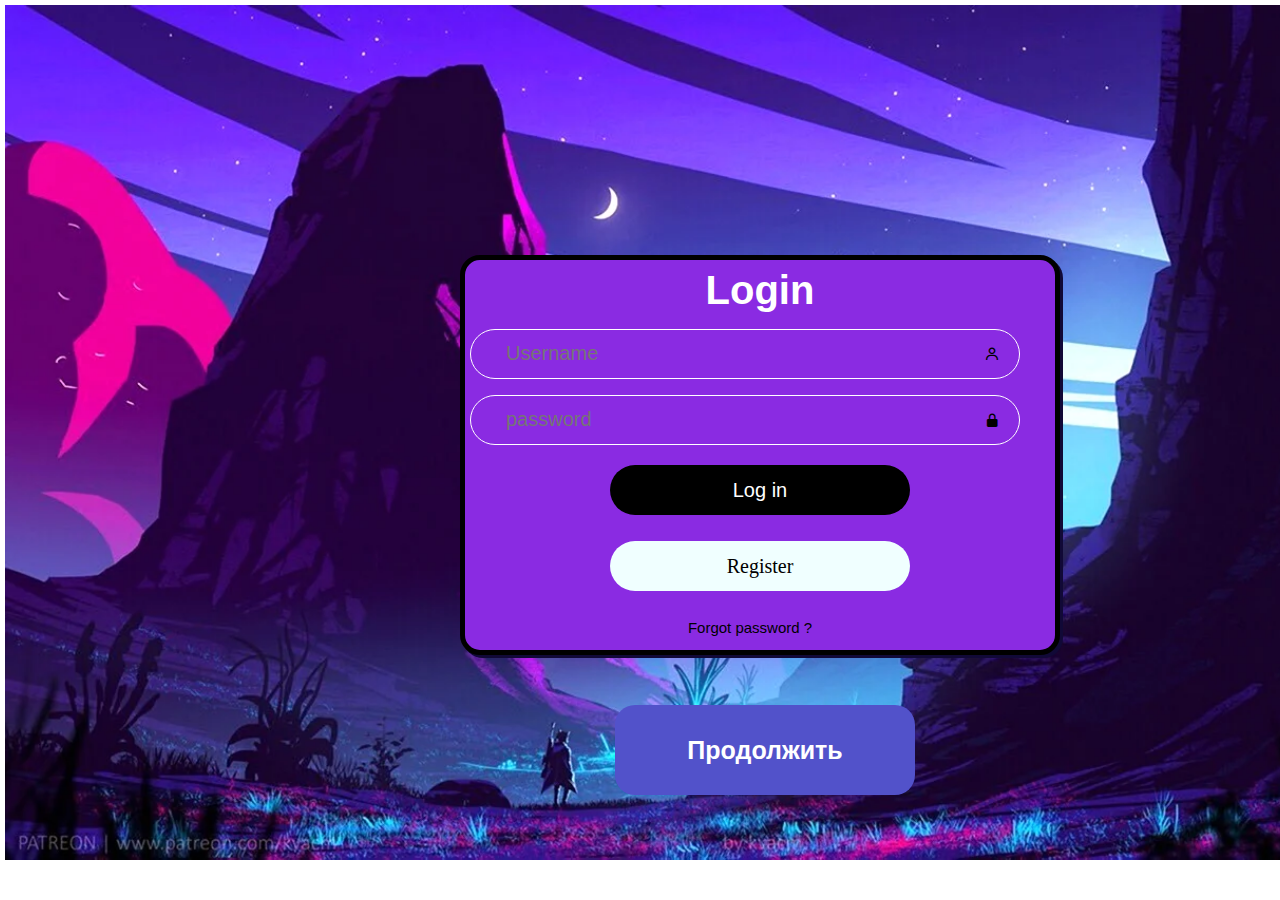
<file: index.html>
<!DOCTYPE html>
<html lang="en">
<head>
    <meta charset="UTF-8">
    <meta name="viewport" content="width=device-width, initial-scale=1.0">
    <title>Готовое Дз 7 А</title>
    <link rel="stylesheet" href="./main.css">
    <link href='https://unpkg.com/boxicons@2.1.4/css/boxicons.min.css' rel='stylesheet'>
</head>
<body class="verygood">
    <div class="wraper">
          <h1 class="ter">Login</h1>
          <div class="input">
            <input type="text" placeholder="Username" class="Username">
            <i class='bx bx-user'></i>
        </div>
             <div class="input1">
                <input type="text" placeholder="password" class="password">
                <i class='bx bxs-lock-alt'></i>
            </div>
              <div class="login">
                <button class="pong">Log in</button>
              </div>
                <div class="Register">
                    <button class="reg">Register</button>
                 </div>
                      <div class="zetaprime"> 
                    <a  class="aqwa" href="#" style="text-decoration: none;">Forgot password ?</a>
                </div>
                
         </div>
      





   
<div class="go">
        <a class="pro" href="./Главная.html" style="text-decoration: none;">Продолжить</a>
      </div>
</body>
</html>
</file>
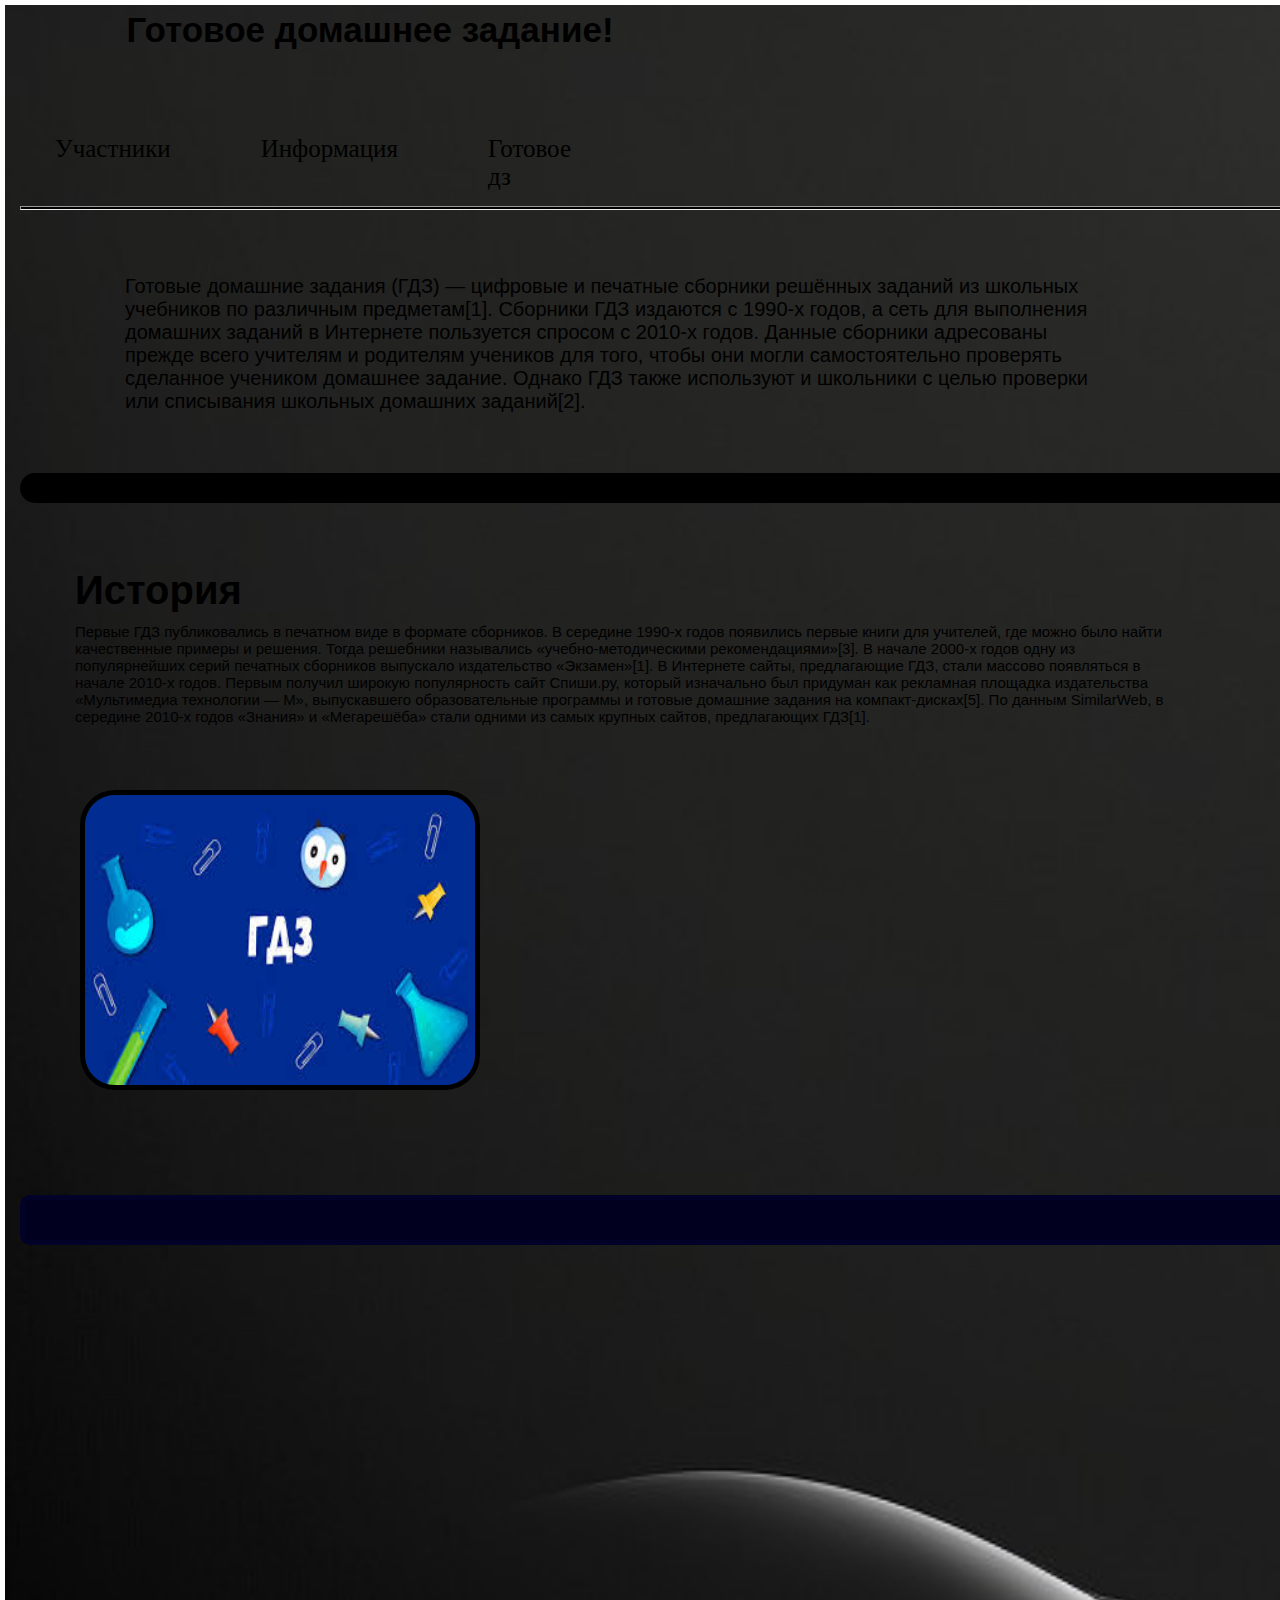
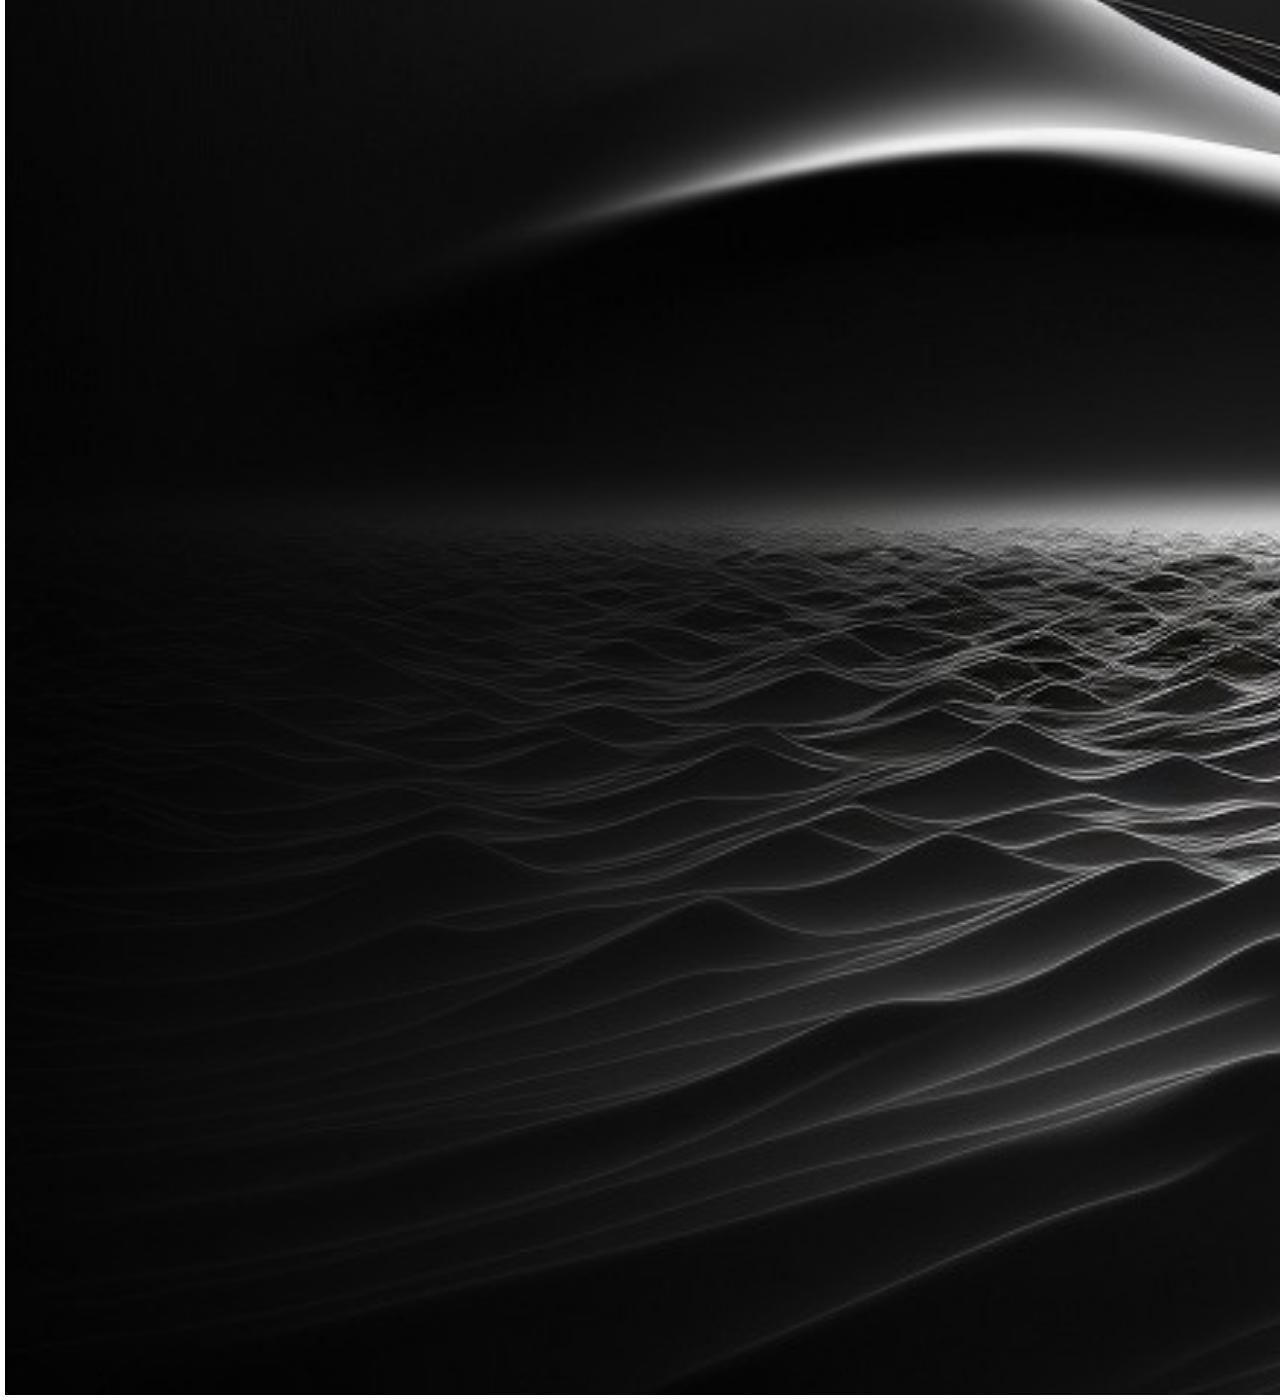
<file: Главная.html>
<!DOCTYPE html>
<html lang="en">
<head>
    <meta charset="UTF-8">
    <meta name="viewport" content="width=device-width, initial-scale=1.0">
    <link rel="stylesheet" href="./main.css">
    <link rel="stylesheet" href="./Участники.html">
    <title> Главная </title>
</head>
<body class="wert">
    <div class=" a">
        <div class="diver">
     <h1 class="hunor">Готовое домашнее задание!</h1></div>
     <div class="ctroka1"><a class="ctr1" href="./Участники.html" style="text-decoration: none;" >Участники</a>
        <a class="ctr2" href="./Инфор.html" style="text-decoration: none;" >Информация</a>
        <a class="ctr3" href="./Готов.html" style="text-decoration: none;">Готовое дз</a>
        </div>
    <hr class="line1">
    <div class="crr6"><p >Готовые домашние задания (ГДЗ) ― цифровые и печатные сборники решённых заданий из школьных учебников по различным предметам[1]. Сборники ГДЗ издаются с 1990-х годов, а сеть для выполнения домашних заданий в Интернете пользуется спросом с 2010-х годов. Данные сборники адресованы прежде всего учителям и родителям учеников для того, чтобы они могли самостоятельно проверять сделанное учеником домашнее задание. Однако ГДЗ также используют и школьники с целью проверки или списывания школьных домашних заданий[2]. </p></div>
    <div class="kyb">
         
    </div>    
    <div class="conter">
        <div class="paragraf1">
             <h2 class="h21">История </h2>
            <p class="h22">Первые ГДЗ публиковались в печатном виде в формате сборников. В середине 1990-х годов появились первые книги для учителей, где можно было найти качественные примеры и решения. Тогда решебники назывались «учебно-методическими рекомендациями»[3]. В начале 2000-х годов одну из популярнейших серий печатных сборников выпускало издательство «Экзамен»[1].

                В Интернете сайты, предлагающие ГДЗ, стали массово появляться в начале 2010-х годов. Первым получил широкую популярность сайт Спиши.ру, который изначально был придуман как рекламная площадка издательства «Мультимедиа технологии — М», выпускавшего образовательные программы и готовые домашние задания на компакт-дисках[5]. По данным SimilarWeb, в середине 2010-х годов «Знания» и «Мегарешёба» стали одними из самых крупных сайтов, предлагающих ГДЗ[1]. 

             </p>

        </div>
            <div class="paragraf2">
                <img class="img1" src="./imgs/./ulp.jpg"  alt="">

          </div>
  </div>
  <div class="kyb2">
         
  </div>    

  
    
  




</div>






































</body>
</html>
</file>
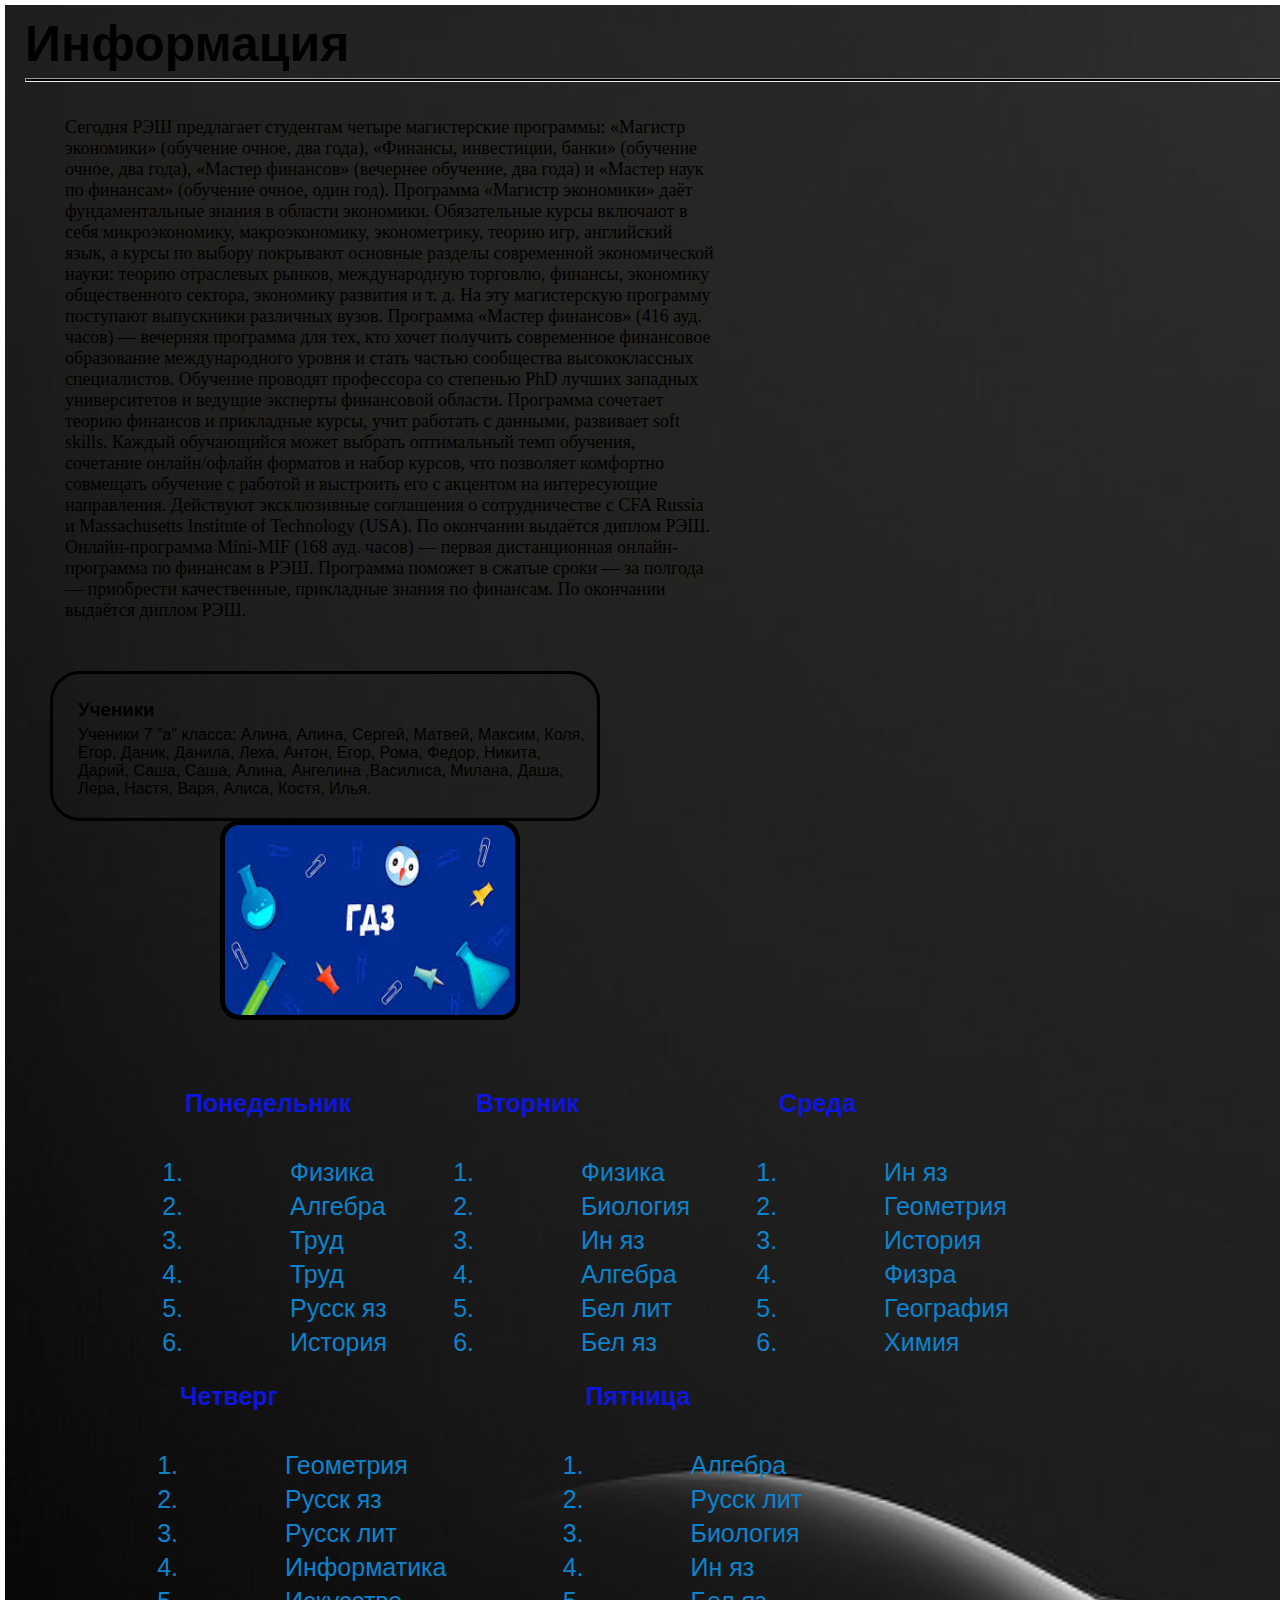
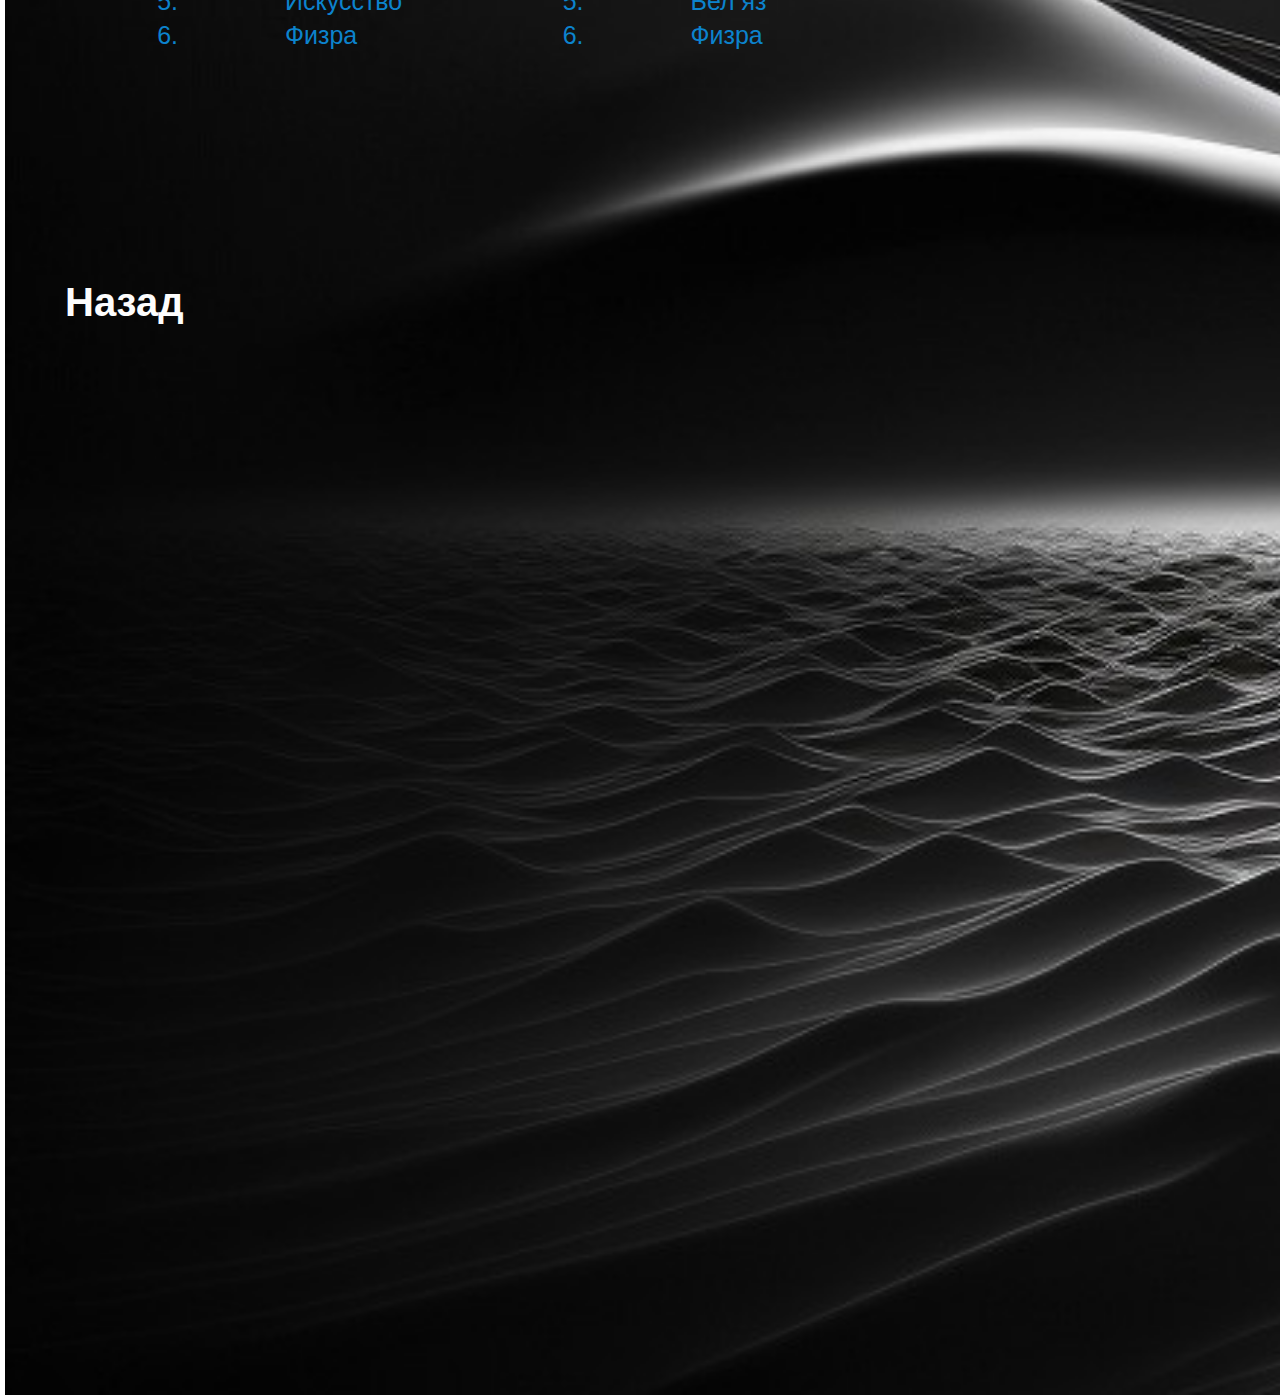
<file: Инфор.html>
<!DOCTYPE html>
<html lang="en">
<head>
    <meta charset="UTF-8">
    <meta name="viewport" content="width=device-width, initial-scale=1.0">
    <title>Информация</title>
    <link rel="stylesheet" href="./main.css">
</head>
<body class="wert">
       <div class="c">
        <div class="sder">
        <h2 class="h56">Информация</h2>
        <hr class="line1">
        <p class="h30">Сегодня РЭШ предлагает студентам четыре магистерские программы: «Магистр экономики» (обучение очное, два года), «Финансы, инвестиции, банки» (обучение очное, два года), «Мастер финансов» (вечернее обучение, два года) и «Мастер наук по финансам» (обучение очное, один год).

            Программа «Магистр экономики» даёт фундаментальные знания в области экономики. Обязательные курсы включают в себя микроэкономику, макроэкономику, эконометрику, теорию игр, английский язык, а курсы по выбору покрывают основные разделы современной экономической науки: теорию отраслевых рынков, международную торговлю, финансы, экономику общественного сектора, экономику развития и т. д. На эту магистерскую программу поступают выпускники различных вузов.
            
            Программа «Мастер финансов» (416 ауд. часов) — вечерняя программа для тех, кто хочет получить современное финансовое образование международного уровня и стать частью сообщества высококлассных специалистов. Обучение проводят профессора со степенью PhD лучших западных университетов и ведущие эксперты финансовой области. Программа сочетает теорию финансов и прикладные курсы, учит работать с данными, развивает soft skills. Каждый обучающийся может выбрать оптимальный темп обучения, сочетание онлайн/офлайн форматов и набор курсов, что позволяет комфортно совмещать обучение с работой и выстроить его с акцентом на интересующие направления. Действуют эксклюзивные соглашения о сотрудничестве с CFA Russia и Massachusetts Institute of Technology (USA). По окончании выдаётся диплом РЭШ.
            
            Онлайн-программа Mini-MIF (168 ауд. часов) — первая дистанционная онлайн-программа по финансам в РЭШ. Программа поможет в сжатые сроки — за полгода — приобрести качественные, прикладные знания по финансам. По окончании выдаётся диплом РЭШ. </p>
            <div class="H34">   
                <h3>Ученики</h3>
               <p > Ученики 7 "а" класса: Алина, Алина, Сергей, Матвей, Максим, Коля, Егор, Даник, Данила, Леха, Антон, Егор, Рома, Федор, Никита, Дарий, Саша, Саша, Алина, Ангелина ,Василиса, Милана, Даша, Лера, Настя, Варя, Алиса, Костя, Илья.   </p>  
              </div> 
           </div>
             <div class="sas">
                <img class=" img70" src="./imgs/ulp.jpg" alt="">
             </div>
    
    
    
      <div class="dz">   
        <div class="dz2">
            <h3 class="h70">Понедельник</h3>
          <ol class="asd">
            <li>Физика</li>
            <li> Алгебра</li>
            <li> Труд</li>
            <li> Труд</li>
            <li>Русск яз</li>
            <li> История</li>
          </ol>
        </div>
        <div class="dz2">
            <h3 class="h70">Вторник</h3>
          <ol class="asd">
            <li>Физика</li>
            <li>Биология</li>
            <li> Ин яз</li>
            <li> Алгебра</li>
            <li>Бел лит </li>
            <li>Бел яз</li>
          </ol>
        </div>
        <div class="dz2">
            <h3 class="h70">Среда</h3>
          <ol class="asd">
            <li>Ин яз</li>
            <li>Геометрия</li>
            <li>История </li>
            <li>Физра</li>
            <li>География </li>
            <li>Химия</li>
          </ol>
        </div>
    </div>
    <div class="dz3">
        <h3 class="h70">Четверг</h3>
      <ol class="asd">
        <li>Геометрия</li>
        <li>Русск яз</li>
        <li>Русск лит</li>
        <li>Информатика</li>
        <li>Искусство</li>
        <li>Физра</li>
      </ol>
    </div>
    <div class="dz4">
        <h3 class="h70">Пятница</h3>
      <ol class="asd">
        <li>Алгебра</li>
        <li>Русск лит</li>
        <li>Биология</li>
        <li>Ин яз</li>
        <li>Бел яз</li>
        <li>Физра</li>
      </ol>
    
    </div>
  <a  href="./Главная.html" style="text-decoration: none;"><b class="awer2">Назад</b></a>   
</div>

 

</div>
























   

























    
</body>
</html>
</file>
<file: main.css>
*{
    margin: 5px;
    box-sizing: border-box;
}






.wert{
   background-image: url(./imgs/./fcdxz.jpeg) ;
   background-size: cover;
   width: 1000px;
   height: 2980px;
   background-repeat: no-repeat;
}

.ctr1{
    padding-left: 30px;
    padding-top: 50px;
    color: #000;
}
.ctr2{
    padding-left:80px;
    padding-top: 50px;
    color: #000;
}
.ctr3{
    padding-left: 80px;
    padding-top: 50px;
    color: #000;
}
.line1{
    height: 4px;
    background-color: #000;
    width: 1500px;
    color: black;
}

.crr6{
    padding-left: 100px;
    display: inline-block;
    padding-right: 100px;
    padding-top: 50px;
    font-size: 20px;
    font-family: 'Franklin Gothic Medium', 'Arial Narrow', Arial, sans-serif;
}
.kyb{
    width: 1500px;
    height: 30px;
    border: 3px solid black;
    background-color: black;
    border-radius: 20px;
    margin-bottom: 50px;
    margin-top: 50px;
}
.paragraf1{
    display: inline-block;
    margin-right: 40px;
    margin-left: 50px;
    margin-top: 10px;
    margin-bottom: 50px;
}
.paragraf2{
   display:flex;
  justify-content: start;
  padding-left: 50px;
    
    
}
.h21{
    font-size: 40px;
    font-family: 'Lucida Sans', 'Lucida Sans Regular', 'Lucida Grande', 'Lucida Sans Unicode', Geneva, Verdana, sans-serif;
    
}
.h22{
    font-size: 15px;
    font-family: 'Franklin Gothic Medium', 'Arial Narrow', Arial, sans-serif;
    padding-top: 5px;
}
.img1{
    border: 5px solid black;
    border-radius: 35px;
    width: 400px;
    height: 300px;
}
.kyb2{
   border: 5px solid rgb(2, 2, 41);
   background-color: rgb(1, 1, 31);
   border-radius: 10px;
   width: 1500px;
   height: 50px;
   margin-top: 100px;
}
li{
    font-size: 25px;
    font-family: 'Franklin Gothic Medium', 'Arial Narrow', Arial, sans-serif;
    padding-left: 100px;

}
.hr1{
    border: 5px solid black;
    background-color: black;
    width: 1500px;
    height: 10px;
    border-radius: 15px;
    margin-top: 50px;
}
.img3{
    border: 4px solid black;
    border-radius: 20px;
    width: 500px;
   height: 600px;
  } 
  .img2{
    display: inline-flex;
    justify-content: start;
    
    margin-top: 100px;
  } 
   .awer1{
     margin-left: 50px;
     font-size: 40px;
     color: #fdfdfd;
     font-family: 'Franklin Gothic Medium', 'Arial Narrow', Arial, sans-serif;
     margin-top: 150px;
     display: inline-flex;
     align-self:  end;
     padding-top: 120px;
   }
   ul{
     margin-top: 40px ;
     
   }
   .continer{
     margin-left: 250px;
     margin-top: 50px;
     display: inline-block;
     width: 1000 ;
     height: 800px;
   }
.h30{
     padding-left: 40px;
     display: flex;
      justify-content: start;
      align-items: center ;
      padding-top: 30px;
    font-size: 18px;
    font-family: 'Times New Roman', Times, serif;
}
.H34{
    margin-left: 30px;
    padding-left: 20px;
    padding-top: 20px;
    margin-top: 50px;
    
    font-family: 'Franklin Gothic Medium', 'Arial Narrow', Arial, sans-serif;
    font-size: 16px;
    width: 550px;
    height: 150px;
    border: 3px solid black;
    border-radius: 30px;
}
.dz{
    margin-top: 50px;
    display: inline-block;
    margin-left: 100px;
    
}    
.dz2{
    display: inline-block;
    padding-left: 50px;
    

  }  
.h70{
   font-size: 25px;
    font-family: 'Franklin Gothic Medium', 'Arial Narrow', Arial, sans-serif;
    padding-left: 10px;
    color: rgb(15, 22, 220);
}    
.asd{
    padding-top: 30px;
    color: rgb(12, 131, 205);
    padding-left: 10px;
    font-size: 17px;
    font-family: 'Franklin Gothic Medium', 'Arial Narrow', Arial, sans-serif;
}
.dz3{
   display: inline-block;
   margin-left: 150px;

}
.dz4{
    display: inline-block;
    padding-left: 100px;
 }
 .img70{
   border: 5px solid black;
   border-radius: 20px;
   width: 300px;
   height: 200px;
 }
 .sas{
   display: inline-block;
   margin-left: 200px;
   margin-top: 400px;
   width: 300px;
   height: 200px;

 }
 
 
 .h546{
    
    padding-top: 10px;
    color: #000;
    font-family: 'Franklin Gothic Medium', 'Arial Narrow', Arial, sans-serif;
    font-size: 40px;
    display: flex; 
    justify-content: center;
  }
  .hr12{
    width: 1500px;
    height: 50px;
    border: 3px solid black;
    border-radius: 20px;
    padding-top: 20px;
    background-color: black;


  }  
  
  .ytka1{
    font-size: 30px;
    font-family: 'Gill Sans', 'Gill Sans MT', Calibri, 'Trebuchet MS', sans-serif;
    color: rgb(9, 129, 199);
    padding-left: 300px;
    display: inline-block;
    padding-top: 70px;
    padding-bottom: 20px;


  }
  .erty1{
   width: 1500px;
   height: 60px;
   margin-top: 20px;
   border: 3px solid rgb(4, 4, 22);
   border-radius: 20px;
   background-image: url(./imgs/./ulp.jpg);
   margin-bottom: 70px;


  }
  .swer{
   height: 7px;
   width: 1200px;
   margin-left: 100px;
   margin-right: 100px;
   background-color: black;
  }
@media (max-width: 1600px) {
     .a{
        width: 1200px;
      height: 1100px;

     }
     body{
          width: 1000;
          height: 1700px;

     }
     .d{
      width: 1200px;
    height: 1100px;

   }
   .c{
    width: 1200px;
  height: 1100px;

 }
 .b{
  width: 1200px;
height: 1100px;

}
.ctroka1{
  display: inline-flex;
  justify-content: flex-start space-around;
  color: #000000;
  font-size: 25px;
  font-family: Georgia, 'Times New Roman', Times, serif;
  padding-top: 30px;
  width:500px ;

}
.vid{
  width: 1000px;
  height: 800px;
  display: flex;
  justify-content: flex-start;
  align-items: center;

 }
 .aswd{
  
   width: 1200px;
   height: 800px;
   
   border: 4px solid black;
   border-radius: 20px;


 } 
 .h1{
  padding-left: 10px;
  padding-top: 0px;
  color: #000;
  font-family: 'Franklin Gothic Medium', 'Arial Narrow', Arial, sans-serif;
  font-size: 50px;
  display: inline-flex;
  justify-content: start;
}
.sder{
  width: 700px;
  height: 400px;
  padding-left: 0px;
} 
.diver{
  
  width: 700px;
  height: 30px;
 }
 .hunor{
  display: flex;
  justify-content: center;
  align-items: center;
  font-size: 35px;
  font-family: 'Segoe UI', Tahoma, Geneva, Verdana, sans-serif;
  font-weight: 700;
  flex-direction: row;
} 
.img70{
  border: 5px solid black;
  border-radius: 20px;
  width: 300px;
  height: 200px;
}
.sas{
  display: inline-block;
  margin-left: 200px;
  margin-top: 400px;
  width: 300px;
  height: 200px;

}
.awer2{
  margin-left: 50px;
  font-size: 40px;
  color: #ffffff;
  font-family: 'Franklin Gothic Medium', 'Arial Narrow', Arial, sans-serif;
  display: flex;
  align-items: end;
  
  

}
.wraper{
  width: 600px;
  height: 400px;
  margin: auto ;
  border: 5px solid black;
  border-radius: 20px;
  margin-top: 250px;
  background-color:blueviolet;
  display: flex;
  flex-direction: column;
  justify-content: space-around;
  box-shadow: 3px 3px  rgb(17, 9, 55);
} 
.input{
  width: 550px;
  height: 50px;
  border: 1px solid white;
  border-radius: 30px;
  display: flex;
  justify-content:space-between;
  align-items: center;
 
}
.input1{
 width: 550px;
 height: 50px;
 border: 1px solid white;
 border-radius: 30px;
 display: flex;
 justify-content:space-between;
 align-items: center;

} 
.go{
  width: 1600px;
  height: 100px;
  margin-top: 50px;
  margin-left: 40%;
}
.pro{
  font-size: 25px;
  width: 300px;
  height: 90px;
  font-family: 'Segoe UI', Tahoma, Geneva, Verdana, sans-serif;
  font-weight: 700;
  display: flex;
  justify-content: center;
  align-items: center;
  border: 0px solid rgb(61, 61, 209);
  border-radius: 20px;
  background-color: rgb(82, 82, 202);
  color: #ffffff;
  
}
.f505{
  font-size: 20px;
  font-family: 'Gill Sans', 'Gill Sans MT', Calibri, 'Trebuchet MS', sans-serif;
  justify-content: center;
  padding-top: 30px;
  display: inline-block;
  padding-left: 100px;
  
}
.contenty{
  margin-top: 30px;
  margin: 0px auto;
  width: 800px;
  height: 350px;
  display: inline-block;
}

}






































@media (max-width: 630px) {
  .img70{
    border: 5px solid black;
    border-radius: 20px;
    width: 300px;
    height: 200px;
  }
  .sas{
    display: inline-block;
    margin-left: 200px;
    margin-top: 600px;
    width: 300px;
    height: 200px;
 
  }
  .a{
        width: 550px;
        height: 400px;

  }
  body{
    width: 550px;
    height: 600px;

}


.d{
width: 560px;
height: 800px;

}
.c{
width: 600px;
height: 800px;

}
.b{
width: 550px;
height: 600px;

}
.ctroka1{
  display: flex;
  justify-content: flex-start space-around;
  color: #000000;
  font-size: 20px;
  font-family: Georgia, 'Times New Roman', Times, serif;
  padding-top: 30px;
  width:300px ;

}
.vid{
  width: 560px;
  display: flex;
  justify-content: flex-start;
  align-items: center;

 }
 .aswd{
  
   width: 600px;
   height: 300px;
   
   border: 4px solid black;
   border-radius: 20px;


 }
 .h1{
  padding-left: 8px;
  padding-top: 0px;
  color: #000;
  font-family: 'Franklin Gothic Medium', 'Arial Narrow', Arial, sans-serif;
  font-size: 30px;
  display: inline-flex;
  justify-content: start;
} 
.sder{
  width: 540px;
  height: 400px;
  padding-left: 0px;
} 
.diver{
  
  width: 580px;
  height: 30px;
 }
 .hunor{
  display: flex;
  justify-content: center;
  align-items: center;
  font-size: 30px;
  font-family: 'Segoe UI', Tahoma, Geneva, Verdana, sans-serif;
  font-weight: 700;
  flex-direction: row;
}
.awer2{
  margin-left: 50px;
  font-size: 40px;
  color: #ffffff;
  font-family: 'Franklin Gothic Medium', 'Arial Narrow', Arial, sans-serif;
  display: flex;
  align-items: end;
  

}
.wraper{
  width: 500px;
  height: 400px;
  margin: 30px ;
  border: 5px solid black;
  border-radius: 20px;
  box-shadow: 3px 5px 4px black;
  margin-top: 250px;
  background-color:blueviolet;
  display: flex;
  flex-direction: column;
  justify-content: space-around;
}
.input{
  width: 450px;
  height: 40px;
  border: 1px solid white;
  border-radius: 30px;
  display: flex;
  justify-content:space-between;
  align-items: center;
 
}
.input1{
 width: 450px;
 height: 40px;
 border: 1px solid white;
 border-radius: 30px;
 display: flex;
 justify-content:space-between;
 align-items: center;

} 
.go{
  width: 570px;
  height: 80px;
  margin-top: 30px;
  margin-left: 180px;
}
.pro{
  font-size: 20px;
  width: 200px;
  height: 70px;
  font-family: 'Segoe UI', Tahoma, Geneva, Verdana, sans-serif;
  font-weight: 700;
  display: flex;
  justify-content: center;
  align-items: center;
  border: 0px solid rgb(61, 61, 209);
  border-radius: 20px;
  background-color: rgb(82, 82, 202);
  color: #ffffff;
  
} 
.contenty{
  margin-top: 30px;
  margin: 0px auto;
  width: 550px;
  height: 400px;
  display: inline-block;
}
}






















































.rey{
  width: 420px;
  height: 300px;
  
  
  font-family: 'Franklin Gothic Medium', 'Arial Narrow', Arial, sans-serif;
  font-size: 20px;
}
.ertb{
   font-size: 25px;
   font-family: 'Franklin Gothic Medium', 'Arial Narrow', Arial, sans-serif;
   display: flex;
   justify-content: center;
 }  
.pycha{
  font-size: 19px;
  font-family: 'Segoe UI', Tahoma, Geneva, Verdana, sans-serif;
  display: flex;
  justify-content: flex-start;
   align-items: center;
}

.awer2{
  margin-left: 50px;
  font-size: 40px;
  color: #fdfdfd;
  font-family: 'Franklin Gothic Medium', 'Arial Narrow', Arial, sans-serif;
  margin-top: 100px;
  display: flex;
  
  padding-top: 120px;

}
.h56{
 
    padding-top: 5px;
    color: #000;
    font-family: 'Franklin Gothic Medium', 'Arial Narrow', Arial, sans-serif;
    font-size: 50px;
    display: flex;
    justify-content: start;
}
.verygood{
  width: 1500px;
  background-image: url(./imgs/fortnait-retroveiv-26.webp);
  background-repeat: no-repeat;
  background-size: cover;
  height:600px;
}

.ter{
   color: rgb(255, 255, 255);
   font-size: 40px;
   display: flex;
   justify-content: center;
   font-family: 'Segoe UI', Tahoma, Geneva, Verdana, sans-serif;
   font-weight: 600;
   
}
.Username{
  display: flex;
  padding-left: 30px;
  width: 400px;
  height: 30px;
  font-size: 20px;
  background-color:transparent;
  border: transparent;
  color: white; 
  
 } 
  
  

.wraper i{
   width: 30px;
   height: 30px;
   padding-top: 7px;
   display: flex;
   flex-direction: column;
}
.password{
  display: flex;
  
  padding-left: 30px;
  width: 450px;
  height: 30px;
  font-size: 20px;
  border: transparent;
  background-color:transparent;
  
 
  color: #ffffff;
  
}

.login{
  display: flex;
   justify-content: center;
   align-items: center; 
}   
.login :hover{
  background-color: rgb(112, 112, 112);
}
   

.pong{
   border: 0px solid black;
   border-radius: 30px;
   background-color: rgb(0, 0, 0);
   font-size: 20px;
   width: 300px;
   height: 50px;
   font-family: 'Lucida Sans', 'Lucida Sans Regular', 'Lucida Grande', 'Lucida Sans Unicode', Geneva, Verdana, sans-serif;
   color: #ffffff;
}

.zetaprime{
   display: flex;
   justify-content: center;
  align-items: center;
  width: 560px;
  height: 30px;

}
.aqwa{
  color: black;
  font-size: 15px;
  font-family: 'Lucida Sans', 'Lucida Sans Regular', 'Lucida Grande', 'Lucida Sans Unicode', Geneva, Verdana, sans-serif;
  font-weight: 500;
}


.Register{
  display: flex;
  justify-content: center;
  align-items: center;
 
}
.Register :hover{
  background-color:rgb(112, 112, 112) ;
}
.reg{
   width: 300px;
   height: 50px;
   border: 0px solid white;
   border-radius: 50px;
   background-color: azure;
  font-size: 20px;
  font-family: 'Times New Roman', Times, serif;
  font-weight: 500;
}

.pro:hover{
  background-color: rgb(25, 6, 49);
  
}
</file>
